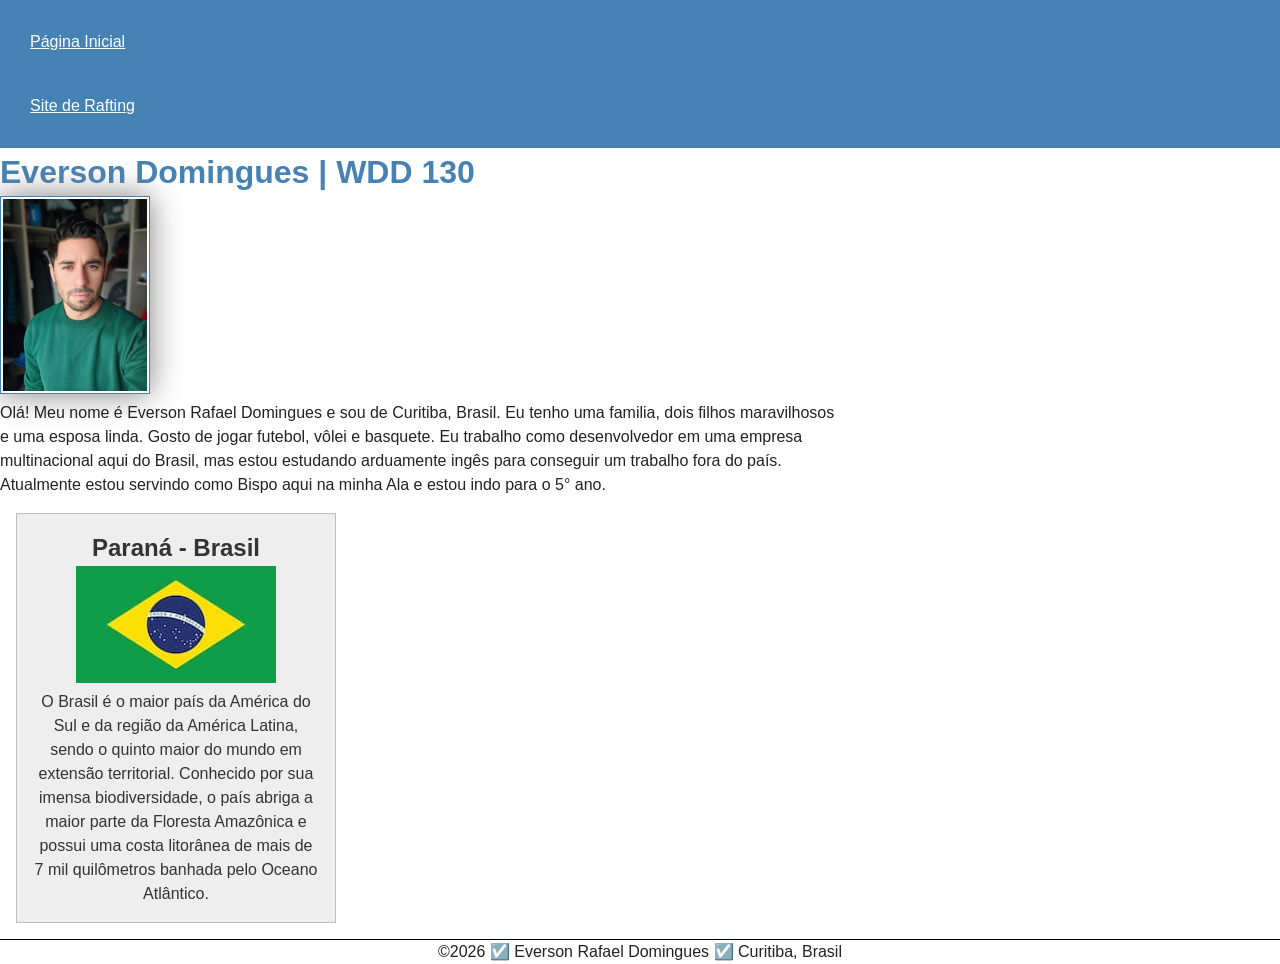
<file: index.html>
<!DOCTYPE html>
<html lang="pt-br">

<head>
    <meta charset="UTF-8">
    <meta name="viewport" content="width=device-width, initial-scale=1.0">
    <meta name="description"
      content="Everson Domingues - WDD 130 - Melhorarias na página inicial de perfil com mais HTML e CSS na atividade de aprendizagem.">
    <meta name="author" content="Everson Domingues">
    <title>WDD 130 Everson Domingues</title>
    <link rel="stylesheet" href="estilos/estilos.css">
</head>

<body>
    <header>
        <nav>
            <a href="#">Página Inicial</a>
            <a href="wwr/">Site de Rafting</a>
        </nav>
    </header>
    <main>
        <h1>Everson Domingues | WDD 130</h1>
        <img src="./imagens/perfil.jpg" alt="Olá meu nome é Everson Rafael Domingues" width="200">
        <p>Olá! Meu nome é Everson Rafael Domingues e sou de Curitiba, Brasil. Eu tenho uma familia,
            dois filhos maravilhosos e uma esposa linda. Gosto de jogar futebol, vôlei e basquete.
            Eu trabalho como desenvolvedor em uma empresa multinacional aqui do Brasil, mas estou
            estudando arduamente ingês para conseguir um trabalho fora do país. Atualmente estou
            servindo como Bispo aqui na minha Ala e estou indo para o 5° ano.
    </main>
    <aside>
        <h2>Paraná - Brasil</h2>
        <img src="imagens/brasil.jpg" alt="Bandeira do Brasil">
        <p>O Brasil é o maior país da América do Sul e da região da América Latina, sendo o quinto
            maior do
            mundo em extensão territorial. Conhecido por sua imensa biodiversidade, o país abriga a
            maior parte
            da Floresta Amazônica e possui uma costa litorânea de mais de 7 mil quilômetros banhada
            pelo Oceano
            Atlântico.</p>
    </aside>
    <footer>
        <p>©2026 ☑️ Everson Rafael Domingues ☑️ Curitiba, Brasil </p>
    </footer>
</body>

</html>
</file>
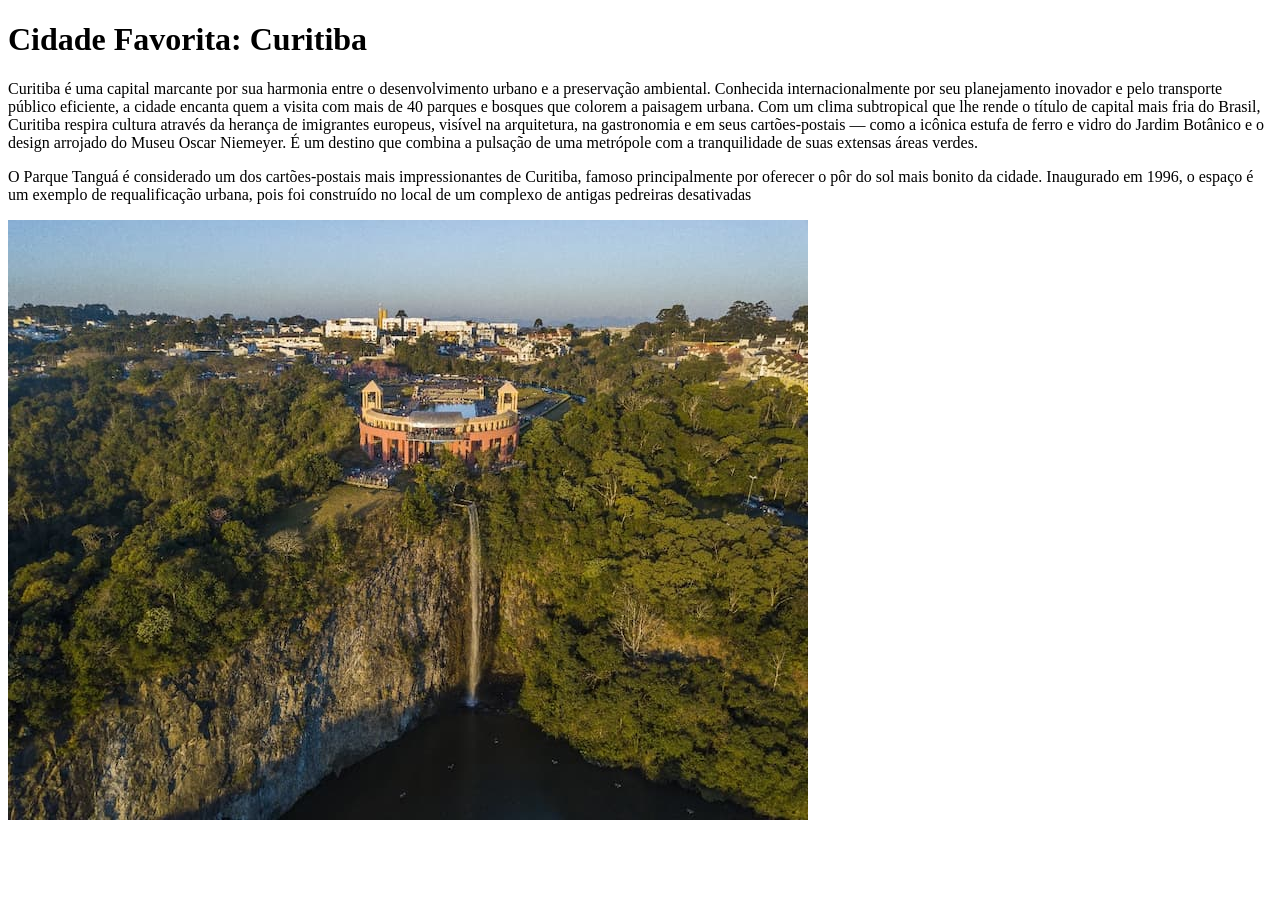
<file: semana01/cidade-favorita.html>
<!DOCTYPE html>
<html lang="pt-br">

<head>
    <meta charset="UTF-8">
    <meta name="viewport" content="width=device-width, initial-scale=1.0">
    <title>Curitiba</title>
</head>

<body>
    <h1>Cidade Favorita: Curitiba</h1>
    <p>Curitiba é uma capital marcante por sua harmonia entre o desenvolvimento urbano e a
        preservação
        ambiental. Conhecida internacionalmente por seu planejamento inovador e pelo transporte
        público
        eficiente, a cidade encanta quem a visita com mais de 40 parques e bosques que colorem a
        paisagem
        urbana.
        Com um clima subtropical que lhe rende o título de capital mais fria do Brasil, Curitiba
        respira
        cultura através da herança de imigrantes europeus, visível na arquitetura, na gastronomia e
        em seus
        cartões-postais — como a icônica estufa de ferro e vidro do Jardim Botânico e o design
        arrojado do
        Museu Oscar Niemeyer. É um destino que combina a pulsação de uma metrópole com a
        tranquilidade de
        suas extensas áreas verdes.</p>
    <p>O Parque Tanguá é considerado um dos cartões-postais mais impressionantes de Curitiba, famoso
        principalmente por oferecer o pôr do sol mais bonito da cidade. Inaugurado em 1996, o espaço
        é um
        exemplo de requalificação urbana, pois foi construído no local de um complexo de antigas
        pedreiras
        desativadas</p>

    <img src="./imagens/parque-tangua-curitiba.jpg" alt="Parque Tanguá em Curitiba">


</body>

</html>
</file>
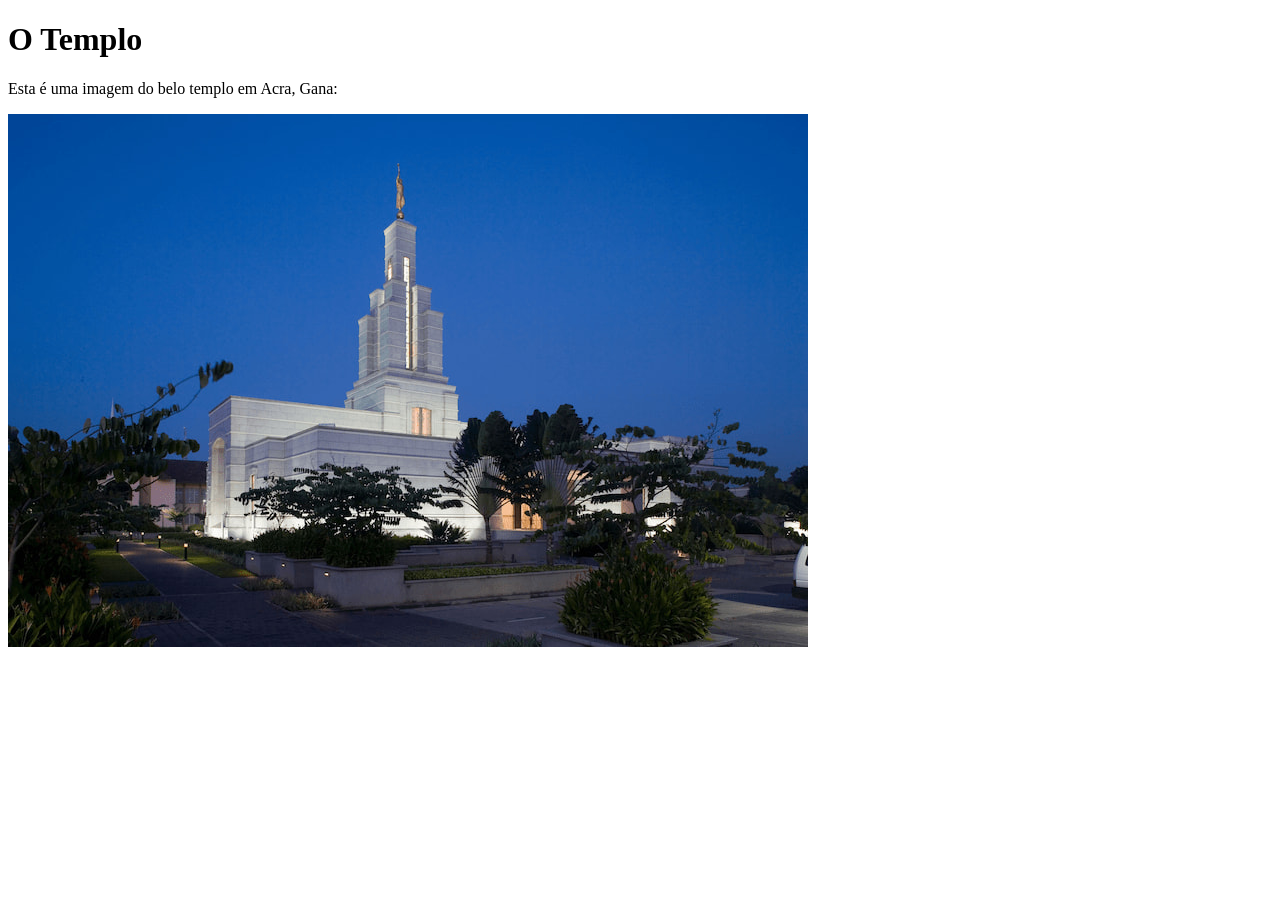
<file: semana01/imagens.html>
<!DOCTYPE html>
<html lang="pt-br">

<head>
    <meta charset="UTF-8">
    <meta name="viewport" content="width=device-width, initial-scale=1.0">
    <title>Imagem do Templo</title>
</head>

<body>
    <h1>O Templo</h1>
    <p>Esta é uma imagem do belo templo em Acra, Gana:</p>
    <img src="imagens/templo-pequeno.jpg" alt="O Templo de Acra, Gana">

</body>

</html>
</file>
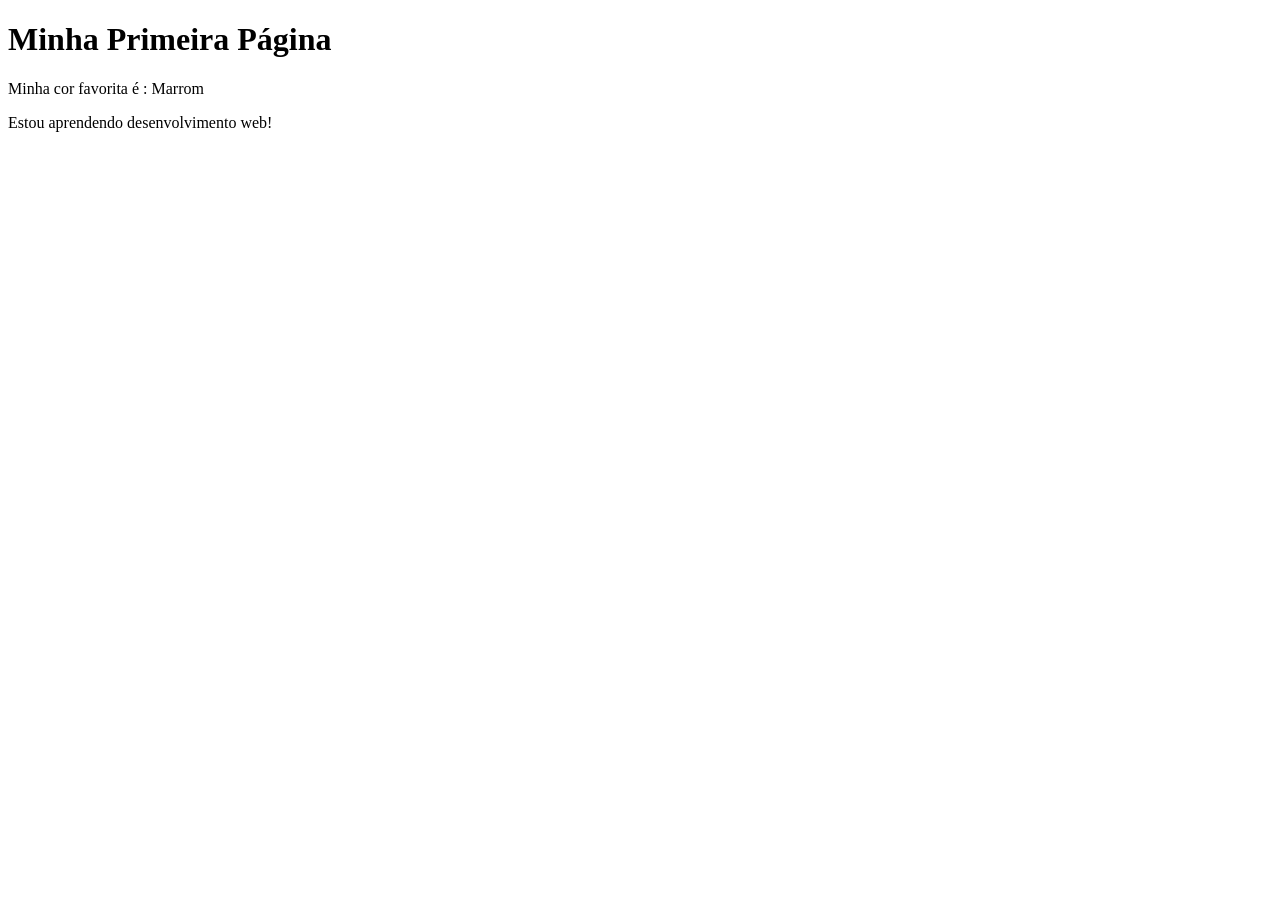
<file: semana01/primeira-pagina.html>
<!DOCTYPE html>
<html lang="pt-br">

<head>
    <meta charset="UTF-8">
    <meta name="viewport" content="width=device-width, initial-scale=1.0">
    <title>Minha Primeira Página</title>
</head>

<body>
    <h1>Minha Primeira Página</h1>
    <p>Minha cor favorita é : Marrom </p>
    <p>Estou aprendendo desenvolvimento web!</p>
</body>

</html>
</file>
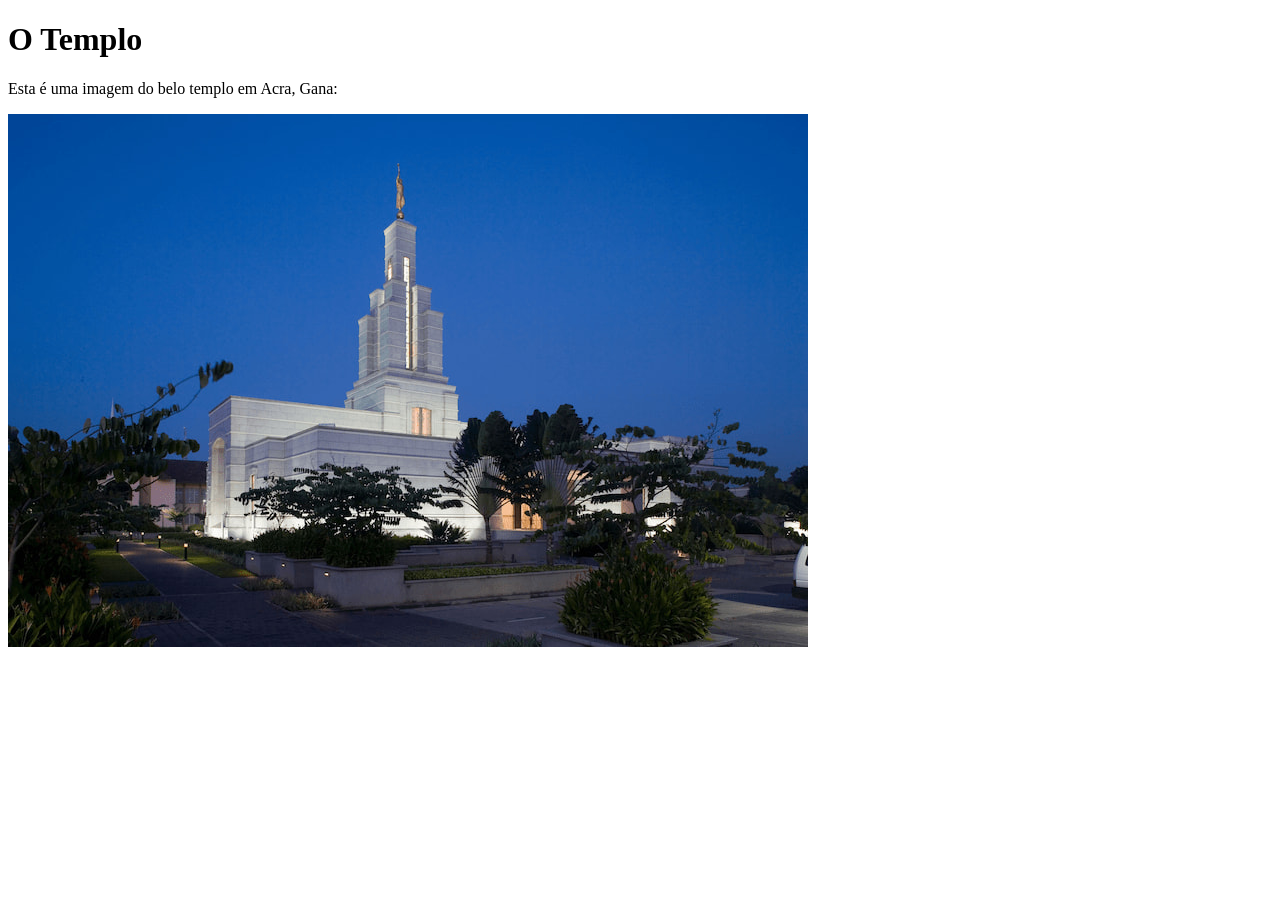
<file: semana01/solucao-imagens.html>
<!DOCTYPE html>
<html lang="pt-br">
<head>
    <meta charset="UTF-8">
    <meta name="viewport" content="width=device-width, initial-scale=1.0">
    <title>Imagem do Templo</title>
</head>
<body>
    <h1>O Templo</h1>
    <p>Esta é uma imagem do belo templo em Acra, Gana:</p>
    <img src="imagens/templo-pequeno.jpg" alt="Templo de Acra, Gana">

</body>
</html>
</file>
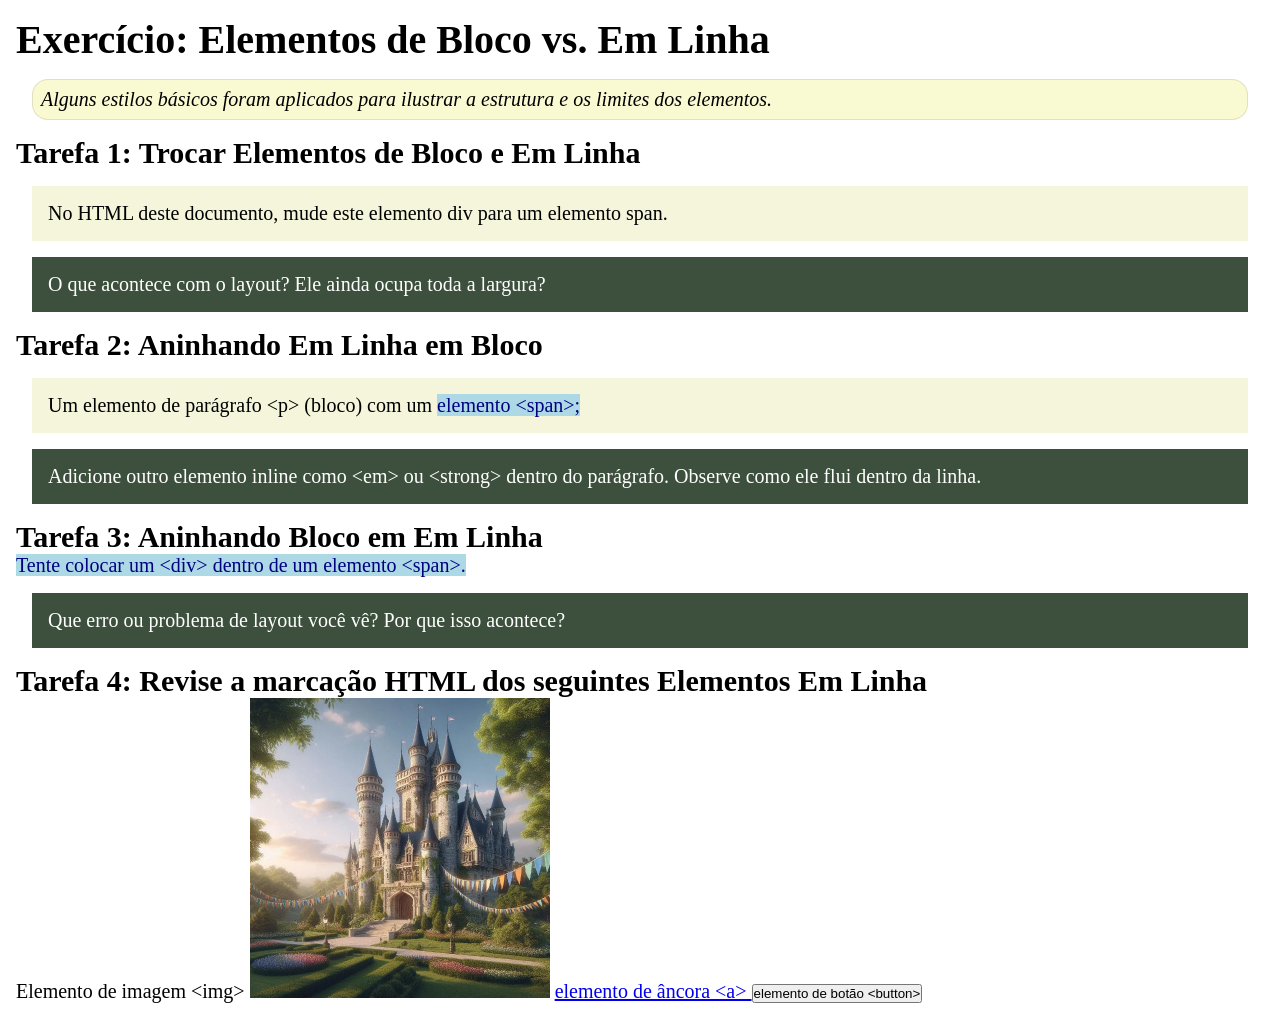
<file: semana02/bloco-vs-inline.html>
<!DOCTYPE html>
<html lang="pt-br">

<head>
    <meta charset="UTF-8">
    <meta name="viewport" content="width=device-width, initial-scale=1.0">
    <title>Exercício: Elementos de Bloco vs. Inline</title>
    <link rel="stylesheet" href="estilos/bloco-vs-inline.css">
</head>

<body>
    <main>
        <h1>Exercício: Elementos de Bloco vs. Em Linha</h1>
        <p class="note">Alguns estilos básicos foram aplicados para ilustrar a estrutura e os limites dos elementos.</p>

        <h2>Tarefa 1: Trocar Elementos de Bloco e Em Linha</h2>
        <div>No HTML deste documento, mude este elemento div para um elemento span.</div>

        <p class="question">O que acontece com o layout? Ele ainda ocupa toda a largura?</p>

        <h2>Tarefa 2: Aninhando Em Linha em Bloco</h2>
        <p>Um elemento de parágrafo &lt;p&gt; (bloco) com um <span>elemento &lt;span&gt;;</span></p>
        <p class="question">Adicione outro elemento inline como &lt;em&gt; ou &lt;strong&gt; dentro do parágrafo.
            Observe como ele flui dentro da linha.</p>

        <h2>Tarefa 3: Aninhando Bloco em Em Linha</h2>
        <span>Tente colocar um &lt;div&gt; dentro de um elemento &lt;span&gt;.</span>
        <p class="question">Que erro ou problema de layout você vê? Por que isso acontece?</p>


        <h2>Tarefa 4: Revise a marcação HTML dos seguintes Elementos Em Linha</h2>
        Elemento de imagem &lt;img&gt;
        <img src="imagens/castelo.webp" alt="imagem (imagens estão em linha)" width="300" height="300">
        <a href="https://churchofjesuschrist.org">elemento de âncora &lt;a&gt; </a>
        <button type="button">elemento de botão &lt;button&gt;</button>
    </main>
</body>

</html>
</file>
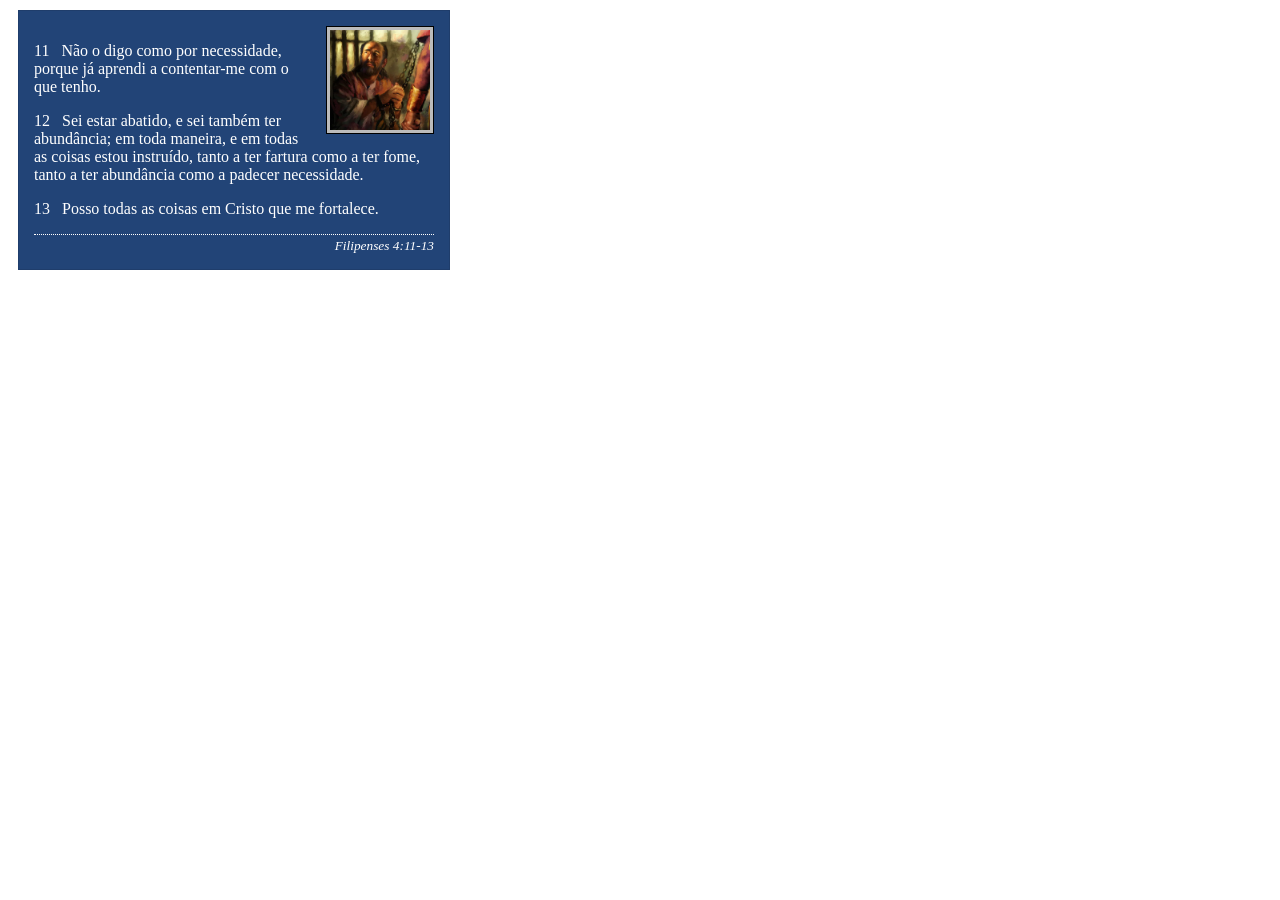
<file: semana02/box-model-solucao.html>
<!DOCTYPE html>
<html lang="pt-br">

<head>
    <meta charset="UTF-8">
    <meta name="viewport" content="width=device-width, initial-scale=1.0">
    <title>Atividade de Box Model</title>
    <link rel="stylesheet" href="estilos/box-model-solucao.css">
</head>

<body>
    <main>
        <div class="callout">
            <img src="imagens/apostolo-paulo-preso.webp" alt="Apóstolo Paulo - Preso em Roma" width="200" height="200">
            <blockquote>
                <p>11 &nbsp; Não o digo como por necessidade, porque já aprendi a contentar-me com o que tenho.</p>
                <p>12 &nbsp; Sei estar abatido, e sei também ter abundância; em toda maneira, e em todas as coisas estou
                    instruído, tanto a ter fartura como a ter fome, tanto a ter abundância como a padecer necessidade.
                </p>
                <p>13 &nbsp; Posso todas as coisas em Cristo que me fortalece.</p>
            </blockquote>
            <cite>Filipenses 4:11-13</cite>
        </div>
    </main>
</body>

</html>
</file>
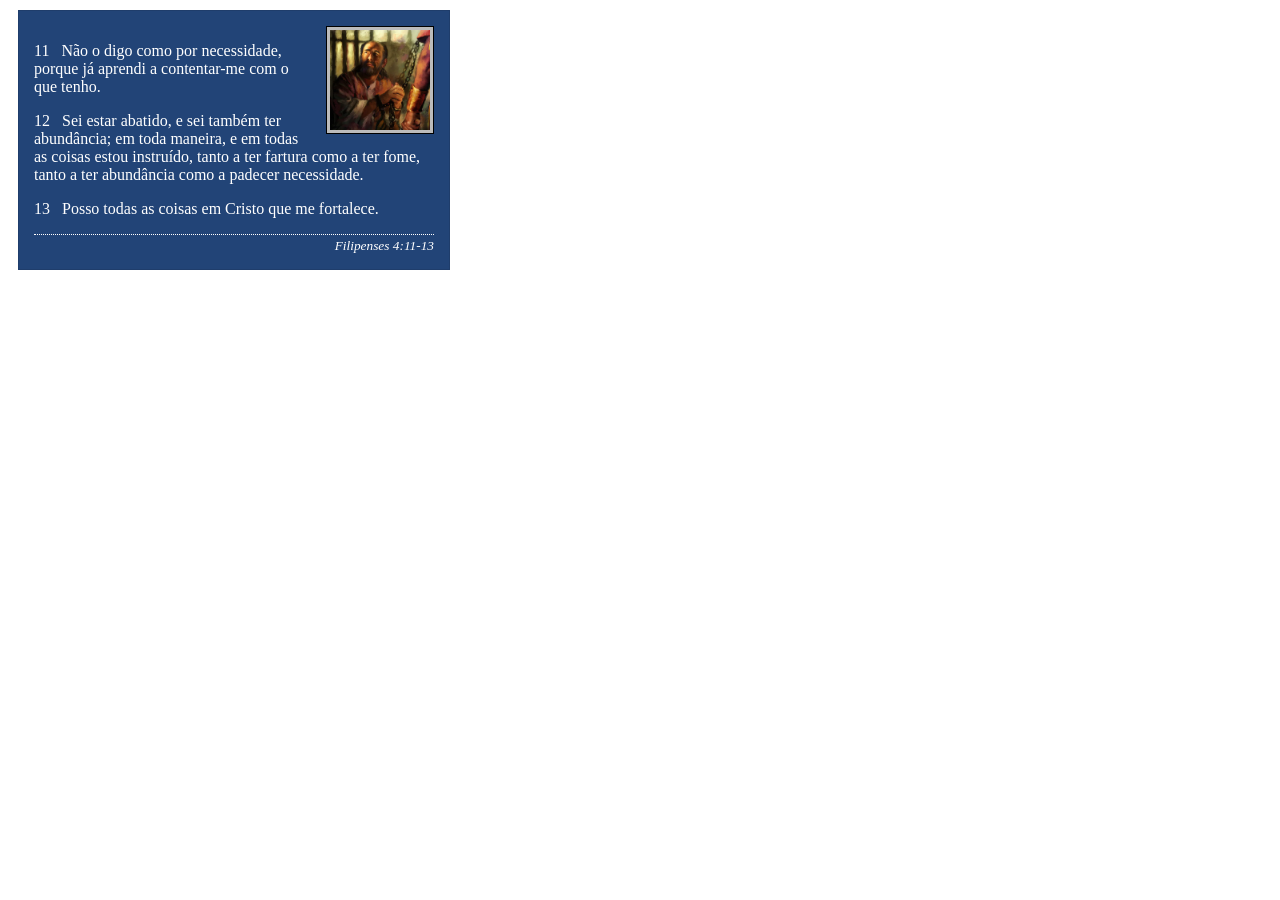
<file: semana02/box-model.html>
<!DOCTYPE html>
<html lang="pt-br">

<head>
    <meta charset="UTF-8">
    <meta name="viewport" content="width=device-width, initial-scale=1.0">
    <title>Atividade de Box Model</title>
    <link rel="stylesheet" href="estilos/box-model.css">
</head>

<body>
    <main>
        <div class="callout">
            <img src="imagens/apostolo-paulo-preso.webp" alt="Apóstolo Paulo - Preso em Roma"
              width="200" height="200">
            <blockquote>
                <p>11 &nbsp; Não o digo como por necessidade, porque já aprendi a contentar-me com o
                    que tenho.</p>
                <p>12 &nbsp; Sei estar abatido, e sei também ter abundância; em toda maneira, e em
                    todas as coisas estou instruído, tanto a ter fartura como a ter fome, tanto a
                    ter abundância como a padecer necessidade.</p>
                <p>13 &nbsp; Posso todas as coisas em Cristo que me fortalece.</p>
            </blockquote>
            <cite>Filipenses 4:11-13</cite>
        </div>
    </main>
</body>

</html>
</file>
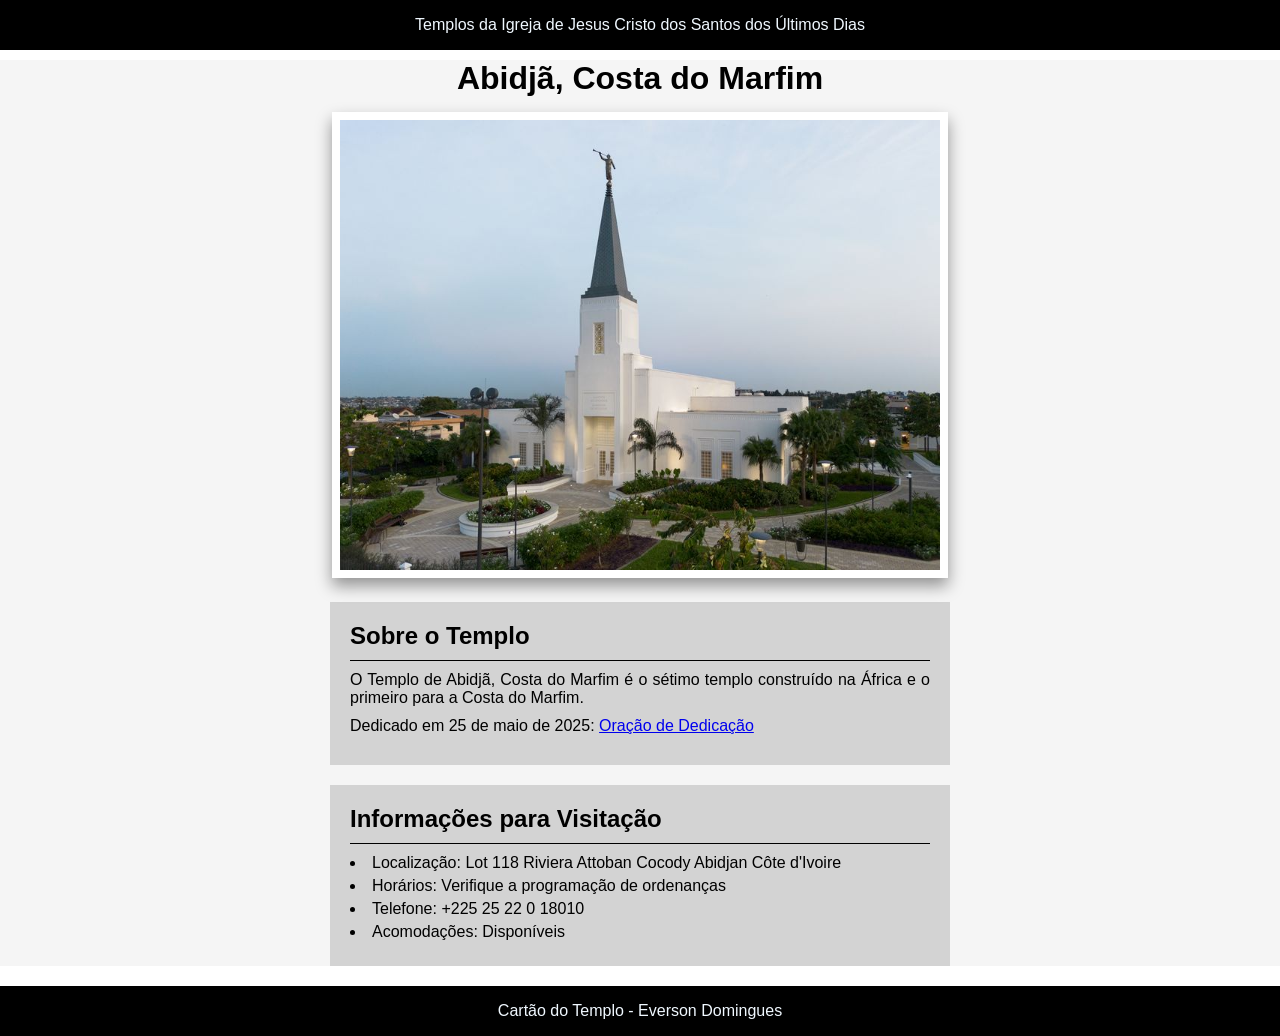
<file: semana02/templo.html>
<!DOCTYPE html>
<html lang="pt-br">

<head>
    <meta charset="UTF-8">
    <meta name="viewport" content="width=device-width, initial-scale=1.0">
    <title>Cartão do Templo - Abidjã, Costa do Marfim</title>
    <link rel="stylesheet" href="estilos/templo.css">
</head>

<body>
    <header>
        <p>Templos da Igreja de Jesus Cristo dos Santos dos Últimos Dias</p>
    </header>
    <main>
        <h1>Abidjã, Costa do Marfim</h1>
        <picture>
            <img src="imagens/abidja-costa-do-marfim.jpeg" alt="Templo de Abidjã, Costa do Marfim">
        </picture>
        <section>
            <h2>Sobre o Templo</h2>
            <p>O Templo de Abidjã, Costa do Marfim é o sétimo templo construído na África e o
                primeiro para a Costa do Marfim.</p>
            <p>Dedicado em 25 de maio de 2025: <a
                  href="https://www.churchofjesuschrist.org/temples/dedicatory-prayer/abidjan-ivory-coast-temple/2025-05-25?lang=eng"
                  target="_blank" rel="noopener noreferrer">Oração de Dedicação</a></p>
        </section>
        <section>
            <h2>Informações para Visitação</h2>
            <ul>
                <li>Localização: Lot 118 Riviera Attoban Cocody Abidjan Côte d'Ivoire</li>
                <li>Horários: Verifique a programação de ordenanças</li>
                <li>Telefone: +225 25 22 0 18010</li>
                <li>Acomodações: Disponíveis</li>
            </ul>
        </section>
    </main>
    <footer>
        <p>Cartão do Templo - Everson Domingues</p>
    </footer>
</body>

</html>
</file>
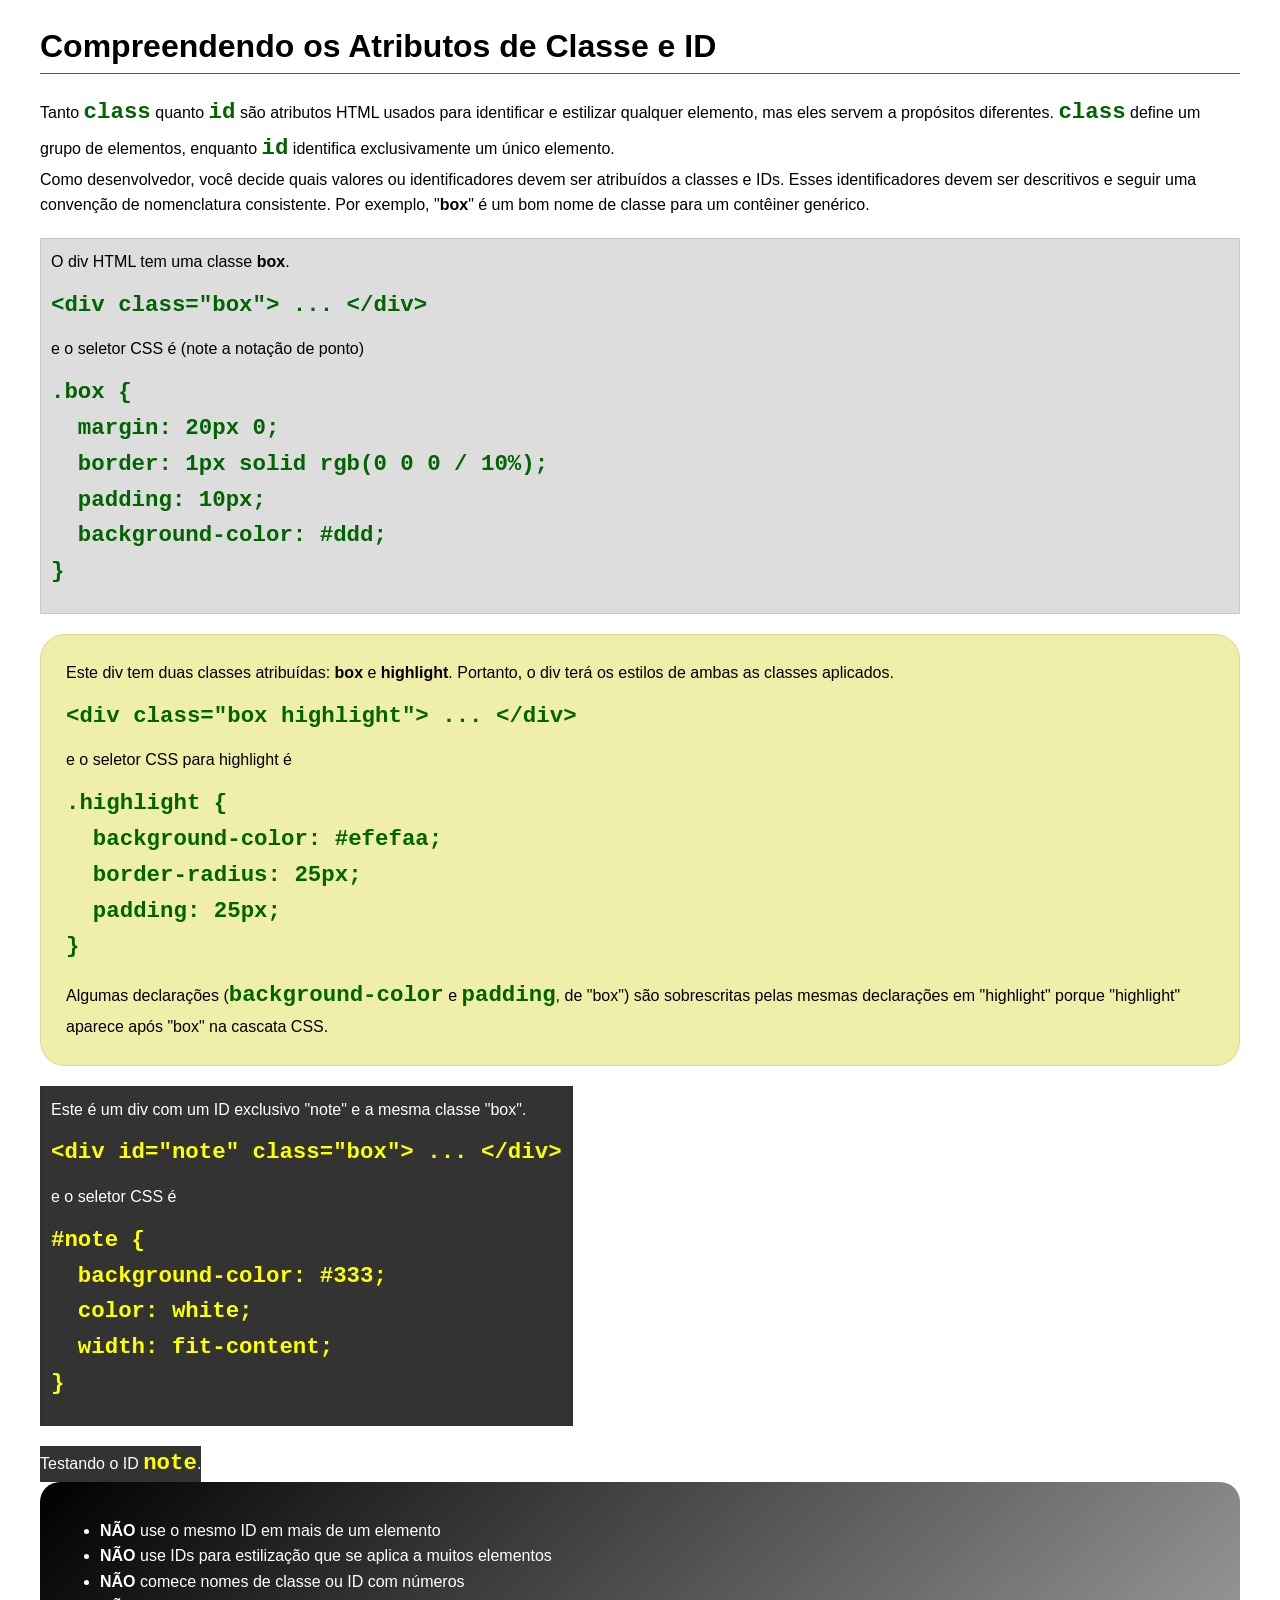
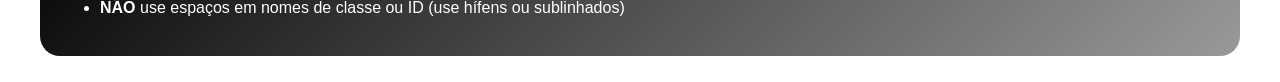
<file: semana03/classe-e-id.html>
<!DOCTYPE html>
<html lang="pt-br">

<head>
    <meta charset="UTF-8">
    <meta name="viewport" content="width=device-width, initial-scale=1.0">
    <title>Atributos de Classe vs ID</title>
    <link rel="stylesheet" href="estilos/classe-e-id.css">
</head>

<body>
    <h1>Compreendendo os Atributos de Classe e ID</h1>
    <p>Tanto <code>class</code> quanto <code>id</code> são atributos HTML usados para identificar e estilizar qualquer
        elemento, mas eles servem a propósitos diferentes. <code>class</code> define um grupo de elementos, enquanto
        <code>id</code> identifica exclusivamente um único elemento.
    </p>
    <p>Como desenvolvedor, você decide quais valores ou identificadores devem ser atribuídos a classes e IDs. Esses
        identificadores devem ser descritivos e seguir uma convenção de nomenclatura consistente. Por exemplo,
        "<strong>box</strong>" é um bom nome de classe para um contêiner genérico.</p>
    <div class="box">
        <p>O div HTML tem uma classe <strong>box</strong>.</p>
        <pre><code class="html">&lt;div class="box"&gt; ... &lt;/div&gt;</code></pre>
        e o seletor CSS é (note a notação de ponto)
        <pre><code class="css">.box {
  margin: 20px 0;
  border: 1px solid rgb(0 0 0 / 10%);
  padding: 10px;
  background-color: #ddd; 
}</code></pre>
    </div>

    <div class="box highlight">
        <p>Este div tem duas classes atribuídas: <strong>box</strong> e <strong>highlight</strong>. Portanto, o div terá
            os estilos de ambas as classes aplicados.</p>
        <pre><code class="html">&lt;div class="box highlight"&gt; ... &lt;/div&gt;</code></pre>
        e o seletor CSS para highlight é
        <pre><code class="css">.highlight {
  background-color: #efefaa;
  border-radius: 25px;
  padding: 25px;
}</code></pre>
        <p>Algumas declarações (<code>background-color</code> e <code>padding</code>, de "box") são sobrescritas pelas
            mesmas declarações em "highlight" porque "highlight" aparece após "box" na cascata CSS.</p>
    </div>

    <div id="note" class="box">
        <p>Este é um div com um ID exclusivo "note" e a mesma classe "box".</p>
        <pre><code class="html">&lt;div id="note" class="box"&gt; ... &lt;/div&gt;</code></pre>
        e o seletor CSS é
        <pre><code class="css">#note {
  background-color: #333;
  color: white;
  width: fit-content;
}</code></pre>
    </div>

    <div id="note">
        <p>Testando o ID <code>note</code>.</p>
    </div>

    <section id="melhor-pratica">
        <ul>
            <li><strong>NÃO</strong> use o mesmo ID em mais de um elemento</li>
            <li><strong>NÃO</strong> use IDs para estilização que se aplica a muitos elementos</li>
            <li><strong>NÃO</strong> comece nomes de classe ou ID com números</li>
            <li><strong>NÃO</strong> use espaços em nomes de classe ou ID (use hífens ou sublinhados)</li>
        </ul>
    </section>

    <br>

</body>

</html>
</file>
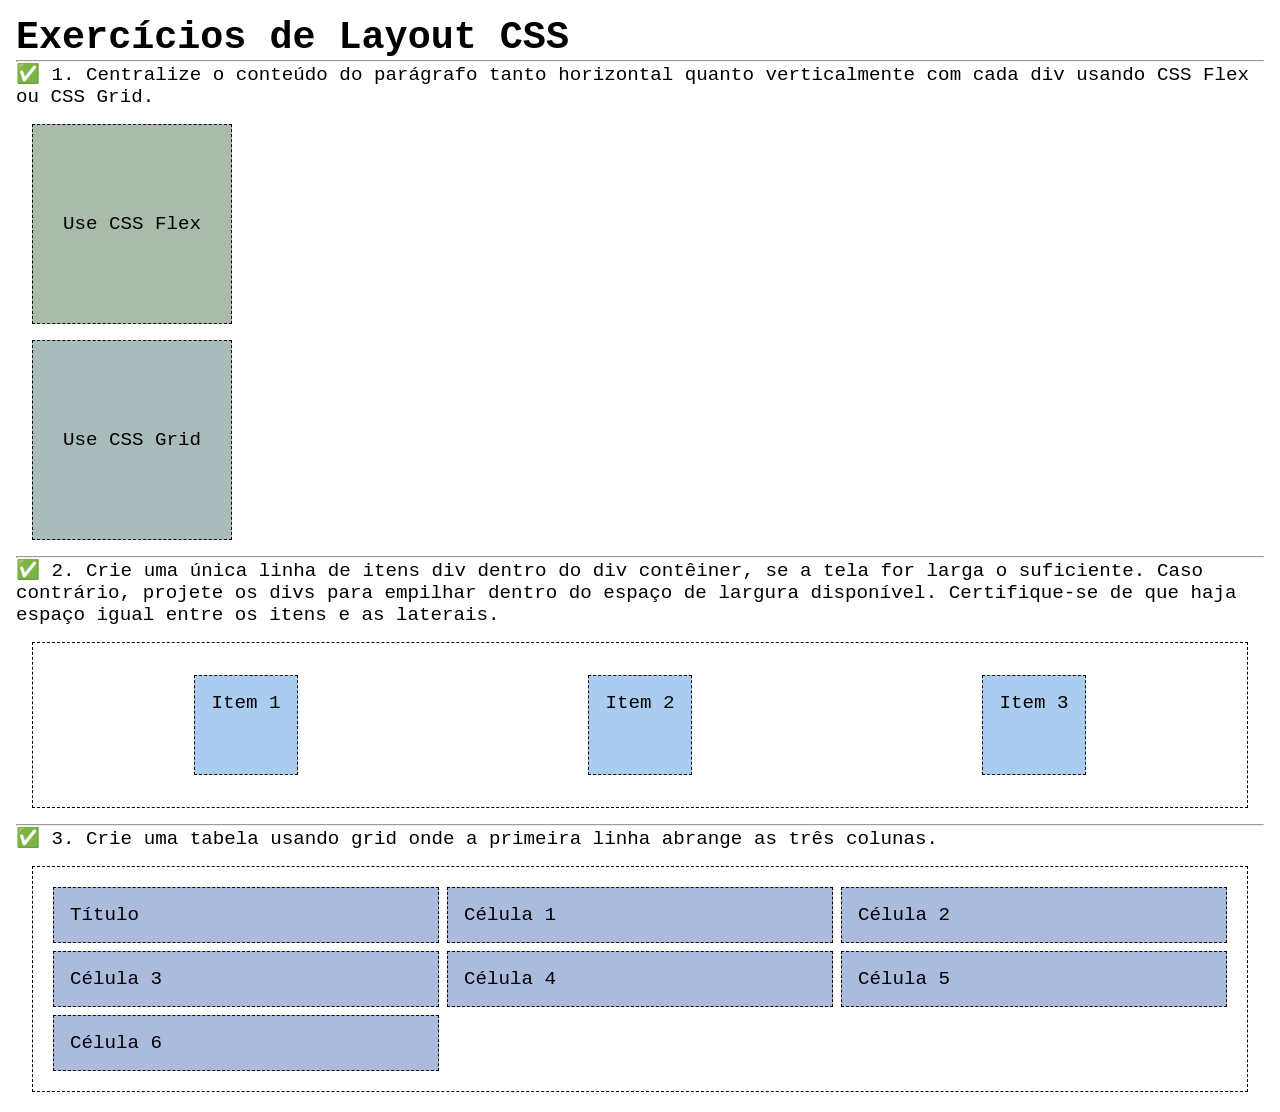
<file: semana04/exercicios-layout.html>
<!DOCTYPE html>
<html lang="pt-br">

<head>
    <meta charset="UTF-8">
    <meta name="viewport" content="width=device-width, initial-scale=1.0">
    <title>Exercícios de Layout CSS</title>
    <link rel="stylesheet" href="estilos/solucoes-dos-exercicios-de-layout.css">
</head>

<body>
    <main>
        <h1>Exercícios de Layout CSS</h1>
        <hr>
        <p>✅ 1. Centralize o conteúdo do parágrafo tanto horizontal quanto verticalmente com cada div usando CSS Flex ou
            CSS Grid.
        </p>
        <div class="one flex">
            <p>Use CSS Flex</p>
        </div>
        <div class="one grid">
            <p>Use CSS Grid</p>
        </div>
        <hr>
        <p>✅ 2. Crie uma única linha de itens div dentro do div contêiner, se a tela for larga o suficiente. Caso
            contrário, projete os
            divs para empilhar dentro do espaço de largura disponível. Certifique-se de que haja espaço igual entre os
            itens e as laterais.</p>
        <div class="container2">
            <div class="dois">
                <p>Item 1</p>
            </div>
            <div class="dois">
                <p>Item 2</p>
            </div>
            <div class="dois">
                <p>Item 3</p>
            </div>
        </div>
        <hr>
        <p>✅ 3. Crie uma tabela usando grid onde a primeira linha abrange as três colunas. </p>
        <div class="container3">
            <div class="tres colunas-3">
                <p>Título</p>
            </div>
            <div class="tres">
                <p>Célula 1</p>
            </div>
            <div class="tres">
                <p>Célula 2</p>
            </div>
            <div class="tres">
                <p>Célula 3</p>
            </div>
            <div class="tres">
                <p>Célula 4</p>
            </div>
            <div class="tres">
                <p>Célula 5</p>
            </div>
            <div class="tres">
                <p>Célula 6</p>
            </div>

        </div>
    </main>
</body>

</html>
</file>
<file: estilos/estilos.css>
* {
    margin: 0;
    padding: 0;
    box-sizing: border-box;
}

body {
    font-family: Arial, Helvetica, sans-serif;
    line-height: 1.5;
    color: #222;
    background: #fff;
    margin: 0;
}

nav {
    background-color: steelblue;
    padding: 10px;
}

nav a {
    color: white;
    display: block;
    padding: 20px;
}

h1 {
    color: steelblue;
}

main {
    max-width: 840px;
}

main img {
    width: 150px;
    height: auto;
    border: 1px solid steelblue;
    padding: 2px;
    box-shadow: 0 0 30px gray;
}

p {
    padding: 0px;
}

aside {
    width: 20rem;
    margin: 1rem;
    border: 1px solid rgba(0 0 0/ 0.2);
    /* 1️⃣ */
    padding: 1rem;
    background-color: #eee;
    color: #333;
    text-align: center;
}

aside img {
    width: 200px;
    height: auto;
}

footer {
    margin-top: 15px;
    border-top: 1px solid #000;
    text-align: center;
}
</file>
<file: semana02/estilos/bloco-vs-inline.css>
* {
    margin: 0;
    padding: 0;
}

body {
    font-size: 20px;
    margin: 1rem;
}

p,
div {
    background-color: beige;
    margin: 1rem;
    padding: 1rem;
}

span {
    color: navy;
    background-color: lightblue;
}

code {
    margin: 0;
    padding: 0;
    color: green;
    font-size: 1.2rem;
}

.note {
    font-style: italic;
    background-color: lightgoldenrodyellow;
    border-radius: 1rem;
    border: 1px solid rgb(0 0 0 / 10%);
    margin: 1rem;
    padding: .5rem;
}

.question {
    background-color: #3d503d;
    color: #fff;
}
</file>
<file: semana02/estilos/box-model-solucao.css>
.callout {
    max-width: 400px;
    margin: 10px;
    border: 1px solid rgba(0, 0, 0, .1);
    padding: 15px;
    background-color: #247;
    color: #fff;
}

.callout img {
    float: right;
    margin: 0 0 10px 15px;
    border: 1px solid #000;
    padding: 3px;
    background-color: #bbb;
    width: 100px;
    height: auto;

}

blockquote {
    margin: 0;
}

cite {
    display: block;
    border-top: 1px dotted #fff;
    padding-top: 3px;
    text-align: right;
    font-size: smaller;
}
</file>
<file: semana02/estilos/box-model.css>
.callout {
    background-color: #247;
    color: #ffffff;
    padding: 15px;
    max-width: 400px;
    margin: 10px;
    border: 1px solid rgba(0, 0, 0, .1);
}

.callout img {
    float: right;
    margin: 0 0 10px 15px;
    border: 1px solid #000;
    padding: 3px;
    background-color: #bbb;
    width: 100px;
    height: auto;
}

blockquote {
    margin: 0%;
}

cite {
    display: block;
    border-top: 1px dotted #fff;
    padding-top: 3px;
    text-align: right;
    font-size: smaller;
}
</file>
<file: semana02/estilos/templo.css>
* {
    margin: 0;
    padding: 0;
}

body {
    font-family: Arial, Helvetica, sans-serif;
}

header p {
    background-color: black;
    color: aliceblue;
    width: auto;
    height: 50px;
    margin: auto;
    text-align: center;
    display: flex;
    align-items: center;
    justify-content: center;
}

h1 {
    display: flex;
    align-items: center;
    justify-content: center;
    margin-top: 10px;
    margin-bottom: 15px;
}

main {
    background-color: whitesmoke;
}

picture {
    display: block;
    text-align: center;

}

picture img {
    border: 5px solid white;
    padding: 3px;
    background-color: white;
    width: 600px;
    height: auto;
    box-shadow: 0px 8px 15px rgba(0, 0, 0, 0.4);
}

section {
    background-color: lightgray;
    padding: 20px;
    margin-bottom: 20px;
    margin-top: 20px;
    text-align: justify;
    width: 580px;
    height: 90%;
    margin: 20px auto;

}

section h2 {
    margin-bottom: 10px;
    border-bottom: 1px solid black;
    padding-bottom: 10px;
}

section p {
    margin-bottom: 10px;
}

section ul {
    padding: 0%;
    list-style-position: inside;
}

section li {
    margin-bottom: 5px;
}

footer {
    background-color: black;
    color: aliceblue;
    width: auto;
    height: 50px;
    margin: auto;
    text-align: center;
    display: flex;
    align-items: center;
    justify-content: center;
}
</file>
<file: semana03/estilos/classe-e-id.css>
body {
    font-family: Arial, sans-serif;
    line-height: 1.6;
    margin: 0;
    padding: 0 40px;
}

h1 {
    border-bottom: 1px solid rgb(0 110 182);
    padding-bottom: 0;
}



p {
    margin: 0;
}

code {
    color: darkgreen;
    font-weight: 700;
    font-size: 1.4rem;
}

/* Class exemplos - podem ser reutilizados */

.box {
    margin: 20px 0;
    border: 1px solid rgb(0 0 0 / 10%);
    padding: 10px;
    background-color: #ddd; /* essa é a abreviação para #dddddd */
}

.highlight {
    background-color: #efefaa;
    border-radius: 25px;
    padding: 25px;
}

/* ID exemplos - devem ser únicos */

#note {
    background-color: #333;
    color: white;
    width: fit-content;
}

#note code {
    color: yellow;
}

#melhor-pratica {
    background: linear-gradient(135deg, #000 0%, #999 100%);
    color: white;
    border-radius: 20px;
    padding: 20px
}
</file>
<file: semana04/estilos/solucoes-dos-exercicios-de-layout.css>
* {
    margin: 0;
    padding: 0;
    box-sizing: border-box;
}

body {
    margin: 1rem;
    font-family: monospace;
    font-size: 1.2rem;
}

div {
    margin: 1rem;
    border: 1px dashed;
    padding: 1rem;
}

.one {
    width: 200px;
    height: 200px;
}

.flex {
    background-color: #aba;
    display: flex;
    justify-content: center;
    align-items: center;
}

.grid {
    background-color: #abb;
    display: grid;
    place-items: center;
}

.container2 {
    display: flex;
    flex-wrap: wrap;
    justify-content: space-around;
}

.dois {
    background-color: #ace;
    height: 100px;
}

.container3 {
    display: grid;
    grid-template-columns: repeat(3, 1fr);
}

.columns-3 {
    grid-column: span 3;}

.tres {
    margin: .25rem;
    background-color: #abd;
}
</file>
